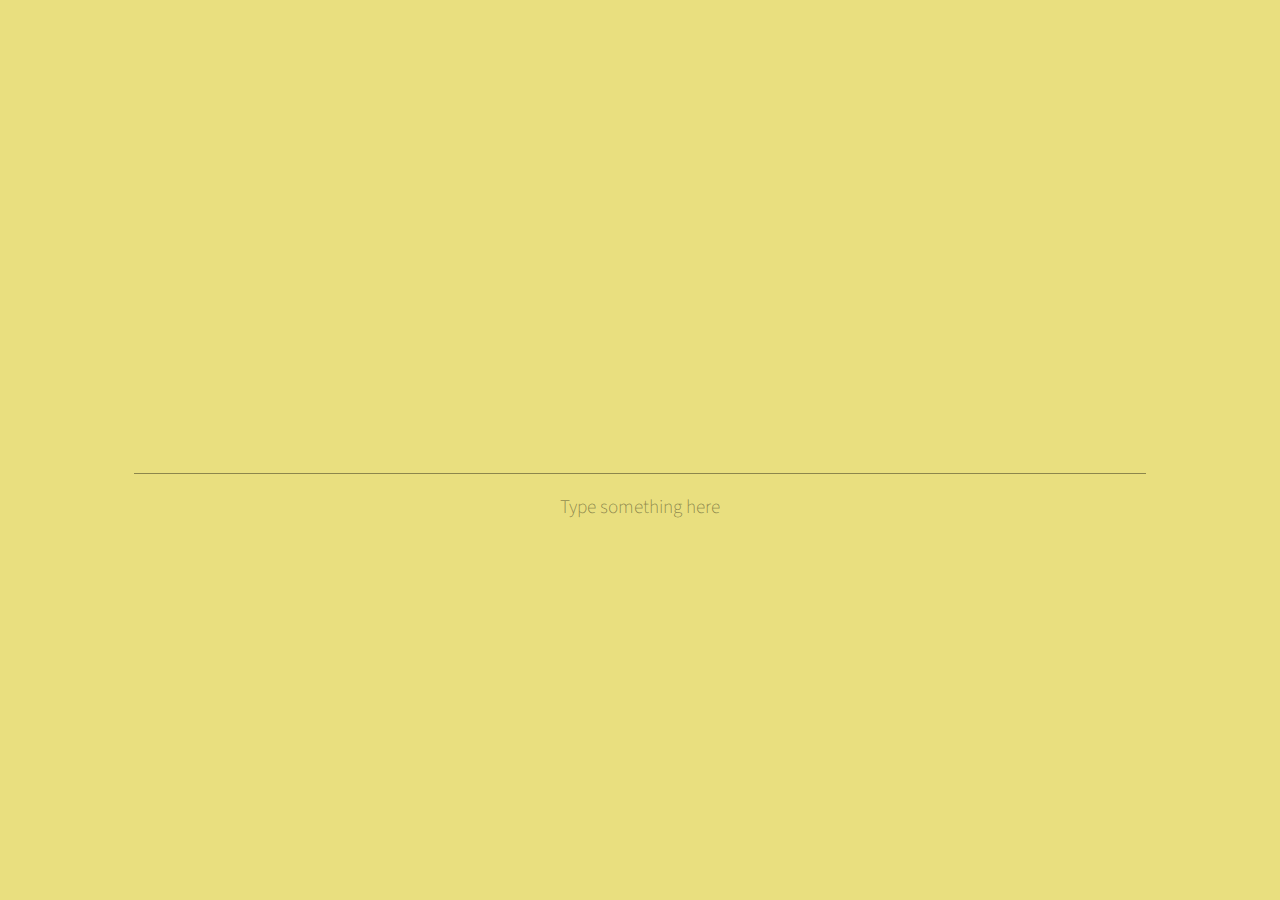
<file: Mock Ups/1/index.html>
<html>

<head>
	<link rel="stylesheet" type="text/css" href="style.css">
	
	<!-- FONTS -->
	<link href='http://fonts.googleapis.com/css?family=Source+Sans+Pro:200,300,400,600' rel='stylesheet' type='text/css'>

</head>


<body>

	<!--<i class="my-icon"><a></a><a></a><a></a><a></a></a> <!--LETTER A--*>
	<i class="my-icon"><b></b><b></b><b></b><b></b><b></b></b> <!-- LETTER B--*>
	<i class="my-letter my-c"><i></i><i></i><i></i></i> <!--LETTER C--*>
	<i class="my-letter my-d"><i></i><i></i><i></i><i></i><i></i><i></i></i> <!-- LETTER D--*>
	<i class="my-letter my-e"><i></i><i></i><i></i><i></i></i> <!-- LETTER E --*>
	<i class="my-letter my-f"><i></i><i></i><i></i></i> <!-- LETTER F --*>
	<i class="my-letter my-g"><i></i><i></i><i></i><i></i></i> <!-- LETTER G --*>
	<i class="my-letter my-h"><i></i><i></i><i></i></i> <!-- LETTER H --*>
	<i class="my-letter my-i"><i></i></i> <!-- LETTER I --*>
	<i class="my-letter my-j"><i></i><i></i><i></i></i> <!-- LETTER J --*>
	<i class="my-letter my-l"><i></i><i></i></i> <!--LETTER L --*>
	<i class="my-letter my-n"><i></i><i></i><i></i></i>
	<i class="my-letter my-o"><i></i><i></i><i></i><i></i></i>
	<i class="my-letter my-p"><i></i><i></i><i></i><i></i></i>
	<i class="my-letter my-q"><i></i><i></i><i></i><i></i></i>
	<i class="my-letter my-s"><i></i><i></i><i></i><i></i><i></i></i>
	<i class="my-letter my-t"><i></i><i></i></i>
	<i class="my-letter my-u"><i></i><i></i><i></i></i>
	<i class="my-letter my-w1"><i></i><i></i><i></i></i>
	<i class="my-letter my-w2"><i></i><i></i><i></i></i>
	<i class="my-letter my-k"><i></i></i>

	<div class="css-shapes-preview"></div>
	<div class="css-shapes"></div>-->





<!-- WHEN YOU TYPE, TEXT WILL APPEAR INSIDE THIS DIV -->

	<div id="type-here" class="editable-div"></div>
	<h3 class="type-title">Type something here</h3>






	<!--JAVASCRIPT IMPORTS-->
	<script type="text/javascript" src="http://ajax.googleapis.com/ajax/libs/jquery/2.1.1/jquery.min.js"></script>
	<script type="text/javascript" src="css-character-type.js"></script>
	<!-- // JAVASCRIPT IMPORTS-->




</body>







</html>
</file>
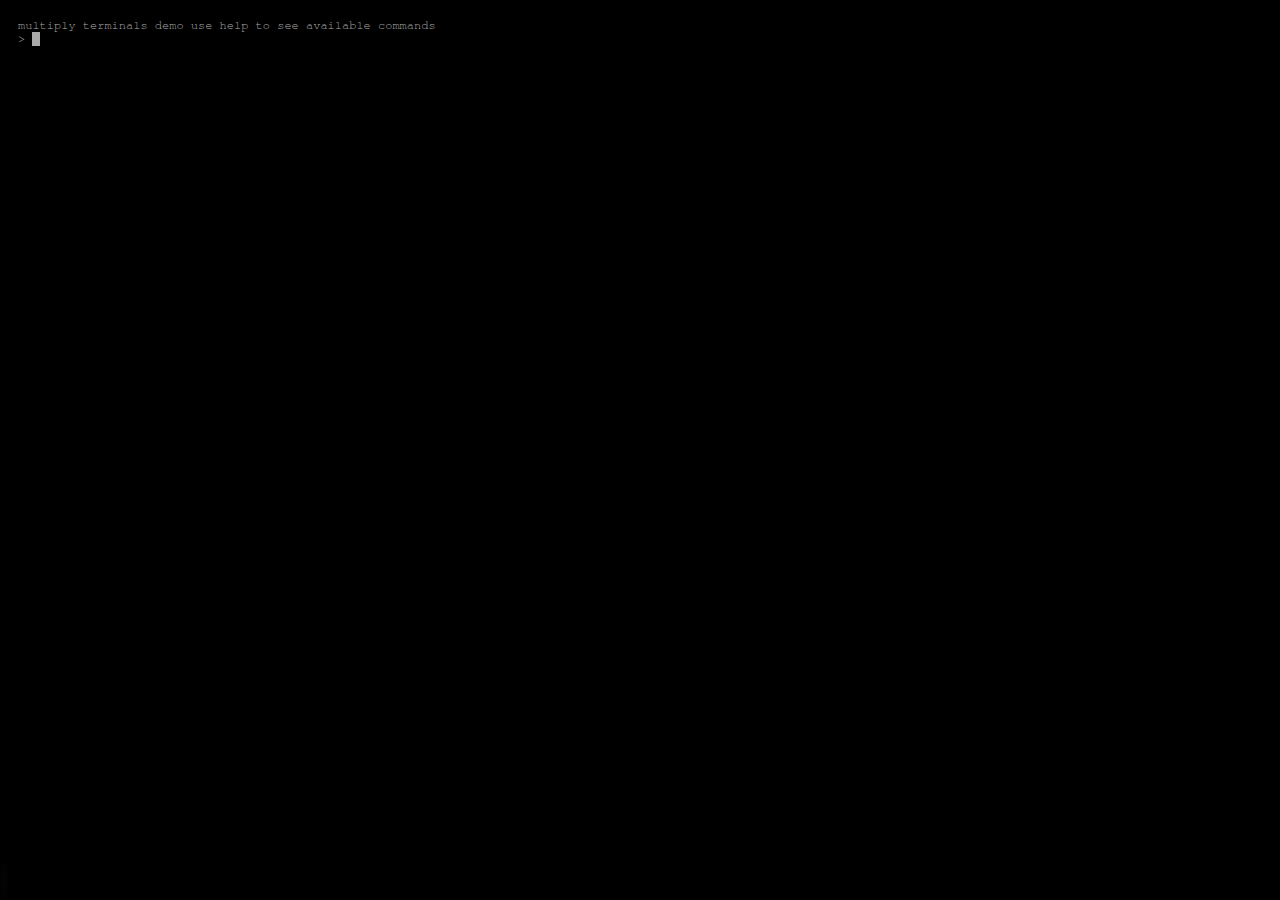
<file: Mock Ups/2/jcubic-jquery.terminal-18f9ae9/examples/multiply-interpreters-demo.html>
<!DOCTYPE HTML>
<html xmlns="http://www.w3.org/1999/xhtml">
  <head>
    <meta charset="utf-8" />
    <title>JSON-RPC Demo for JQuery Terminal Emulator</title>
    <meta name="author" content="Jakub Jankiewicz - jcubic&#64;onet.pl"/>
    <meta name="Description" content="Demonstration for JQuery Terminal Emulator using call automaticly JSON-RPC service (in php) with authentication."/>
    <link rel="sitemap" type="application/xml" title="Sitemap" href=""/>
    <link rel="shortcut icon" href="favicon.ico"/>
    <script src="../js/jquery-1.7.1.min.js"></script>
    <script src="../js/jquery.mousewheel-min.js"></script>
    <script src="../js/jquery.terminal-min.js"></script>
    <link href="../css/jquery.terminal.css" rel="stylesheet"/>
  </head>
<body>

<script>
jQuery(document).ready(function($) {
    var id = 1;
    $('body').terminal(function(command, term) {
        if (command == 'help') {
            term.echo("available commands are mysql, js, test");
        } else if (command == 'test'){
            term.push(function(command, term) {
                if (command == 'help') {
                    term.echo('if you type ping it will display pong');
                } else if (command == 'ping') {
                    term.echo('pong');
                } else {
                    term.echo('unknown command ' + command);
                }
            }, {
                prompt: 'test> ',
                name: 'test'});
        } else if (command == "js") {
            term.push(function(command, term) {
                var result = window.eval(command);
                if (result != undefined) {
                    term.echo(String(result));
                }
            }, {
                name: 'js',
                prompt: 'js> '});
        } else if (command == 'mysql') {
            term.push(function(command, term) {
                term.pause();
                $.jrpc("mysql-rpc-demo.php",
                       "query",
                       [command],
                       function(data) {
                           term.resume();
                           if (data.error && data.error.message) {
                               term.error(data.error.message);
                           } else {
                               if (typeof data.result == 'boolean') {
                                   term.echo(data.result ? 'success' : 'fail');
                               } else {
                                   var len = data.result.length;
                                   for(var i=0;i<len; ++i) {
                                       term.echo(data.result[i].join(' | '));
                                   }
                               }
                           }
                       },
                       function(xhr, status, error) {
                           term.error('[AJAX] ' + status +
                                      ' - Server reponse is: \n' +
                                      xhr.responseText);
                           term.resume();
                       });
            }, {
                greetings: "This is example of using mysql from terminal\n\
you are allowed to execute: select, insert, update and delete from/to table:\n\
    table test(integer_value integer, varchar_value varchar(255))",
                prompt: "mysql> "});
        } else {
            term.echo("unknow command " + command);
        }
    }, {
        greetings: "multiply terminals demo use help to see available commands",
        onBlur: function() {
            // prevent loosing focus
            return false;
        }
    });
});

</script>
</body>
</file>
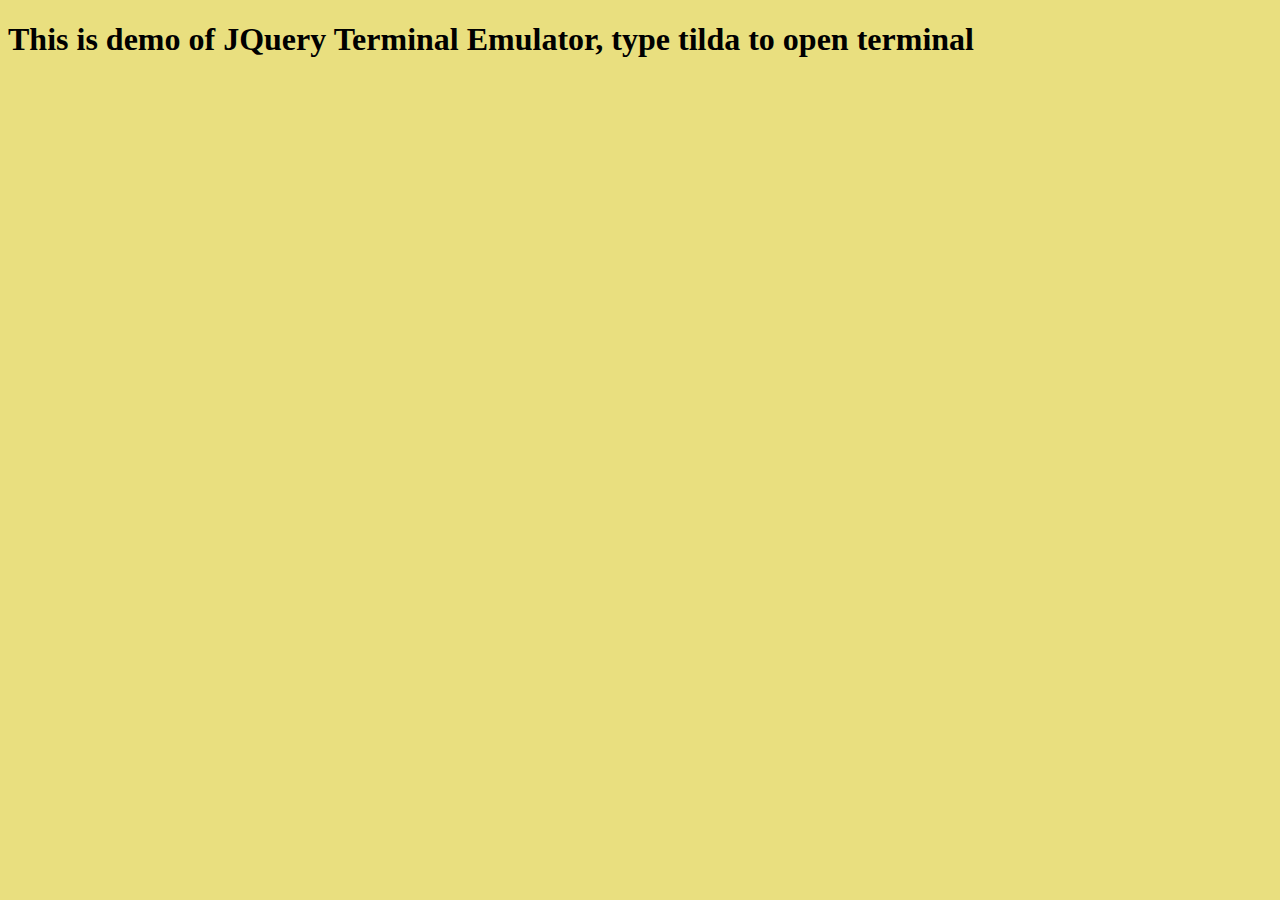
<file: Mock Ups/2/jcubic-jquery.terminal-18f9ae9/examples/tilda-demo.html>
<!-- -*- mode:javascript -*--->
<!DOCTYPE HTML>
<html>
<head>
  <meta charset="utf-8" />
  <title>Quake like teminal - JQuery Terminal Emulator Demo</title>
  <meta name="Description" content="This is demonstration of JQuery Terminal Emulator Plugin. To run terminal type tilda on you keyboard."/>
  <script src="../js/jquery-1.7.1.min.js"></script>
  <script src="../js/jquery.mousewheel-min.js"></script>
  <script src="../js/jquery.terminal-min.js"></script>
  <link href="../css/jquery.terminal.css" rel="stylesheet"/>
<!--[if IE]>
<style>
body {
    margin: 0;
    padding: 0;
}
.tilda {
    position: absolute;
}
</style>
<script>
jQuery(document).ready(function($) {
   $(window).scroll(function() {
      $('.tilda').each(function() {
         $(this).css({top: $('body').prop('scrollTop')});
      });
   });
});
</script>
<![endif]-->
<script>


String.prototype.strip = function(char) {
    return this.replace(new RegExp("^" + char + "*"), '').
        replace(new RegExp(char + "*$"), '');
}


$.extend_if_has = function(desc, source, array) {
    for (var i=array.length;i--;) {
        if (typeof source[array[i]] != 'undefined') {
            desc[array[i]] = source[array[i]];
        }
    }
    return desc;
};


(function($) {
    $.fn.tilda = function(eval, options) {
        if ($('body').data('tilda')) {
            return $('body').data('tilda').terminal;
        }
        this.addClass('tilda');
        options = options || {};
        eval = eval || function(command, term) {
            term.echo("you don't set eval for tilda");
        };
        var settings = {
            prompt: 'tilda> ',
            name: 'tilda',
            height: 100,
            enabled: false,
            greetings: 'Quake like console',
            keypress: function(e) {
                if (e.which == 96) {
                    return false;
                }
            }
        };
        if (options) {
            $.extend(settings, options);
        }
        this.append('<div class="td"></div>');
        var self = this;
        self.terminal = this.find('.td').terminal(eval, settings);
        var focus = false;
        $(document.documentElement).keypress(function(e) {
            if (e.which == 96) {
                self.slideToggle('fast');
                self.terminal.focus(focus = !focus);
                self.terminal.attr({
                    scrollTop: self.terminal.attr("scrollHeight")
                });
            }
        });
        $('body').data('tilda', this);
        this.hide();
        return self;
    };
})(jQuery);

//--------------------------------------------------------------------------
jQuery(document).ready(function($) {

    $('#tilda').tilda(function(command, terminal) {
        terminal.echo('you type command "' + command + '"');
    });
});

</script>
</head>
<body>
    <div id="tilda"></div>
    <h1>This is demo of JQuery Terminal Emulator, type tilda to open terminal</h1>
</body>
</html>
</file>
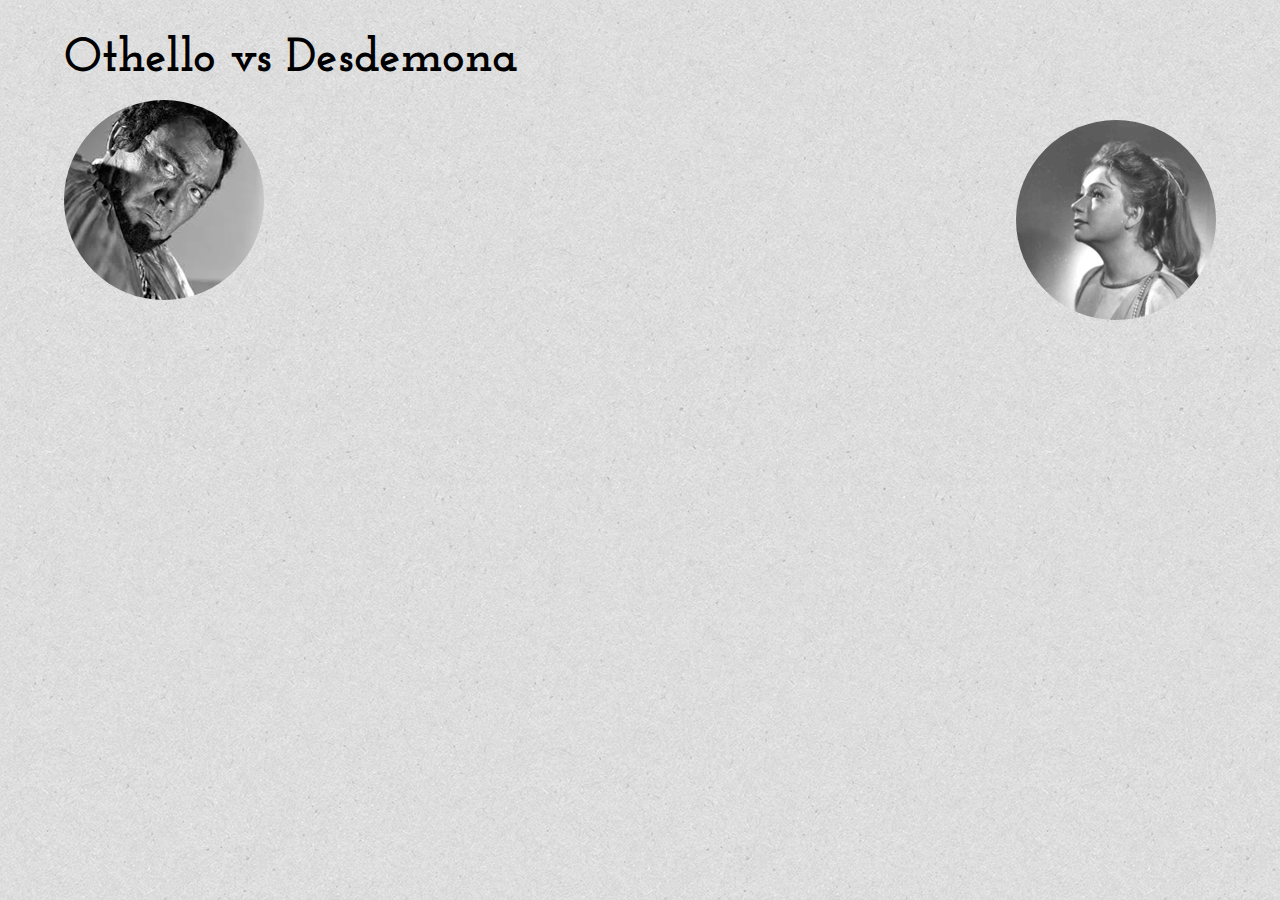
<file: Mock Ups/2/jquery.typist-master/html/dialog.html>
<!DOCTYPE html>
<html lang="ru-RU">
<head>
	<meta charset="utf-8">
	<title>Othello vs Desdemona</title>
	<link rel="stylesheet" href="static/styles.css">
	<link rel="stylesheet" href="http://yandex.st/highlightjs/8.0/styles/github.min.css">
	<script src="http://yandex.st/jquery/2.0.3/jquery.min.js"></script>
	<script src="http://yandex.st/highlightjs/8.0/highlight.min.js"></script>
	<script src="../dist/jquery.typist.js"></script>
	<script>
	jQuery(function($) {
		var dialog = [
			{
				speaker: 'othello',
				text: 'basta prostituta! osi piangerlo davanti a me?'
			},
			{
				speaker: 'desdemona',
				text: 'scacciatemi, signore mio, ma non mi auccidete.'
			}, {
				speaker: 'othello',
				text: 'gia\', prostituta!'
			}, {
				speaker: 'desdemona',
				text: 'uccidetemi domani. lsciatemi ancora vivere questa notte.'
			}, {
				speaker: 'othello',
				text: 'se ti ribelli...'
			}, {
				speaker: 'desdemona',
				text: 'mezz\'ora soltanto!'
			}, {
				speaker: 'othello',
				text: 'l\'azione non conosce indugi.'
			}, {
				speaker: 'desdemona',
				text: 'il tempo per una preghiera.'
			}, {
				speaker: 'othello',
				text: 'troppo tardi (la soffoca)'
			}
		];

		function printPhrase() {
			var phrase = dialog.shift();

			if ( !phrase ) {
				return;
			}

			$('<p>')
				.addClass('typist_dialog__item typist_dialog__item_speaker_' + phrase.speaker)
				.appendTo('.typist_dialog')
				.typist({
					text: phrase.text
				})
				.typistPause(2000)
				.typistStop()
				.on('end_pause.typist', function() {
					printPhrase();
				});

			$('body').animate({
				scrollTop: $(document).height()
			}, 'slow');
		}

		printPhrase();
	});
	</script>
</head>
<body>
	<h1>Othello vs Desdemona</h1>

	<div class="ava ava_othello"></div>
	<div class="ava ava_desdemona"></div>

	<div class="typist_dialog">
		<!--div class="typist_dialog__item typist_dialog__item_speaker_othello"></div>
		<div class="typist_dialog__item typist_dialog__item_speaker_desdemona">Scacciatemi, signore mio, ma non mi auccidete.</div-->
	</div>

	<a href="https://github.com/albburtsev/jquery.typist" class="forkme">Fork me on GitHub</a>

<!-- Yandex.Metrika counter -->
<script type="text/javascript">
(function (d, w, c) {
    (w[c] = w[c] || []).push(function() {
        try {
            w.yaCounter25863191 = new Ya.Metrika({id:25863191,
                    clickmap:true,
                    trackLinks:true,
                    accurateTrackBounce:true});
        } catch(e) { }
    });

    var n = d.getElementsByTagName("script")[0],
        s = d.createElement("script"),
        f = function () { n.parentNode.insertBefore(s, n); };
    s.type = "text/javascript";
    s.async = true;
    s.src = (d.location.protocol == "https:" ? "https:" : "http:") + "//mc.yandex.ru/metrika/watch.js";

    if (w.opera == "[object Opera]") {
        d.addEventListener("DOMContentLoaded", f, false);
    } else { f(); }
})(document, window, "yandex_metrika_callbacks");
</script>
<noscript><div><img src="//mc.yandex.ru/watch/25863191" style="position:absolute; left:-9999px;" alt="" /></div></noscript>
<!-- /Yandex.Metrika counter -->

</body>
</html>
</file>
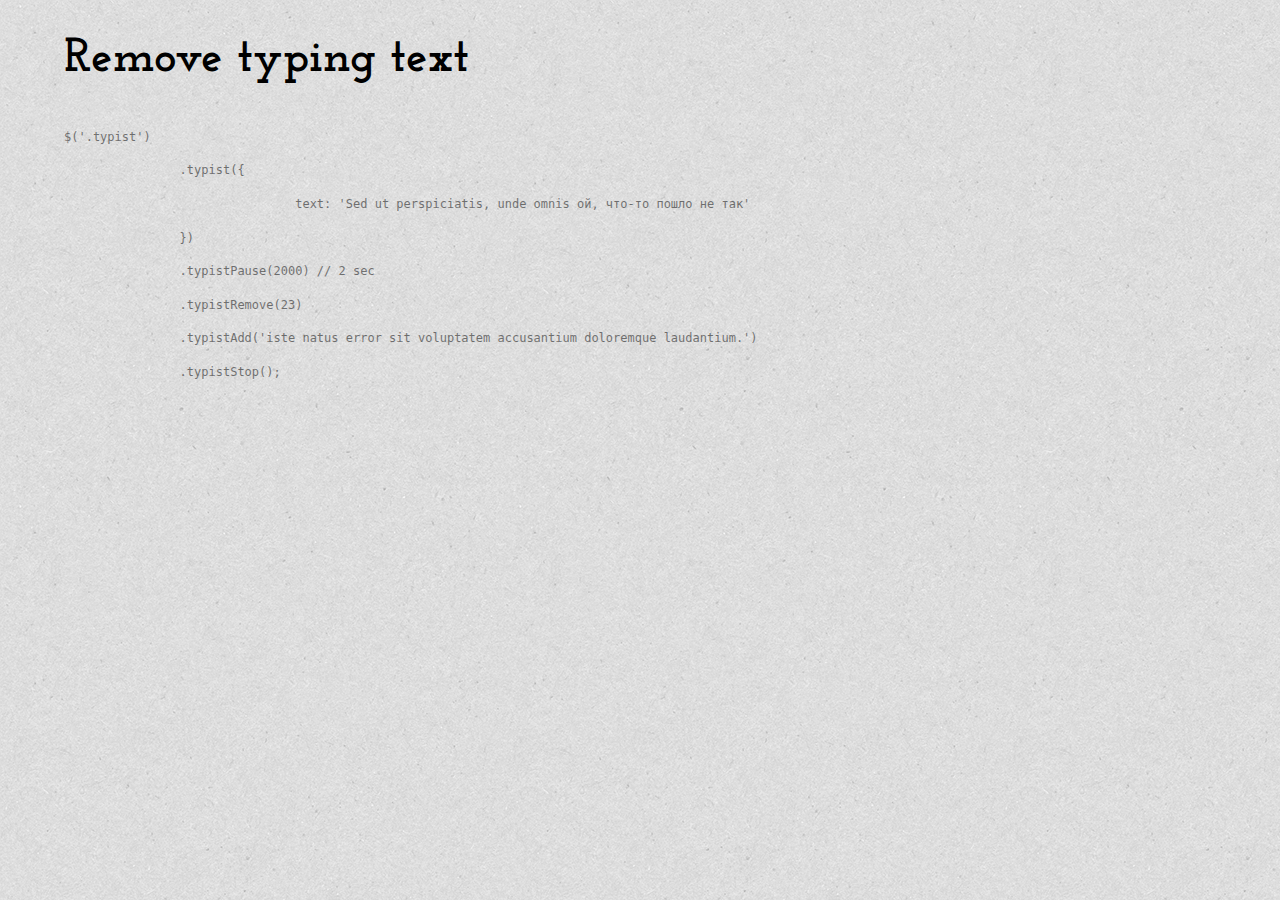
<file: Mock Ups/2/jquery.typist-master/html/removal.html>
<!DOCTYPE html>
<html lang="ru-RU">
<head>
	<meta charset="utf-8">
	<meta name="viewport" content="width=device-width, initial-scale=1.0">
	<title>Remove typing text</title>
	<link rel="stylesheet" href="static/styles.css">
	<link rel="stylesheet" href="http://yandex.st/highlightjs/8.0/styles/github.min.css">
	<script src="http://yandex.st/jquery/2.0.3/jquery.min.js"></script>
	<script src="http://yandex.st/highlightjs/8.0/highlight.min.js"></script>
	<script src="../dist/jquery.typist.js"></script>
	<script>
	jQuery(function($) {
		$('.typist')
			.typist({
				text: 'Sed ut perspiciatis, unde omnis ой, что-то пошло не так'
			})
			.typistPause(2000) // 2 sec
			.typistRemove(23)
			.typistAdd('iste natus error sit voluptatem accusantium doloremque laudantium.')
			.typistStop();
	});
	hljs.initHighlightingOnLoad();
	</script>
</head>
<body>
	<h1>Remove typing text</h1>

	<pre><code class="javascript">$('.typist')
	.typist({
		text: 'Sed ut perspiciatis, unde omnis ой, что-то пошло не так'
	})
	.typistPause(2000) // 2 sec
	.typistRemove(23)
	.typistAdd('iste natus error sit voluptatem accusantium doloremque laudantium.')
	.typistStop();</code></pre>

	<p class="typist"></p>

	<a href="https://github.com/albburtsev/jquery.typist" class="forkme">Fork me on GitHub</a>

<!-- Yandex.Metrika counter -->
<script type="text/javascript">
(function (d, w, c) {
    (w[c] = w[c] || []).push(function() {
        try {
            w.yaCounter25863191 = new Ya.Metrika({id:25863191,
                    clickmap:true,
                    trackLinks:true,
                    accurateTrackBounce:true});
        } catch(e) { }
    });

    var n = d.getElementsByTagName("script")[0],
        s = d.createElement("script"),
        f = function () { n.parentNode.insertBefore(s, n); };
    s.type = "text/javascript";
    s.async = true;
    s.src = (d.location.protocol == "https:" ? "https:" : "http:") + "//mc.yandex.ru/metrika/watch.js";

    if (w.opera == "[object Opera]") {
        d.addEventListener("DOMContentLoaded", f, false);
    } else { f(); }
})(document, window, "yandex_metrika_callbacks");
</script>
<noscript><div><img src="//mc.yandex.ru/watch/25863191" style="position:absolute; left:-9999px;" alt="" /></div></noscript>
<!-- /Yandex.Metrika counter -->

</body>
</html>
</file>
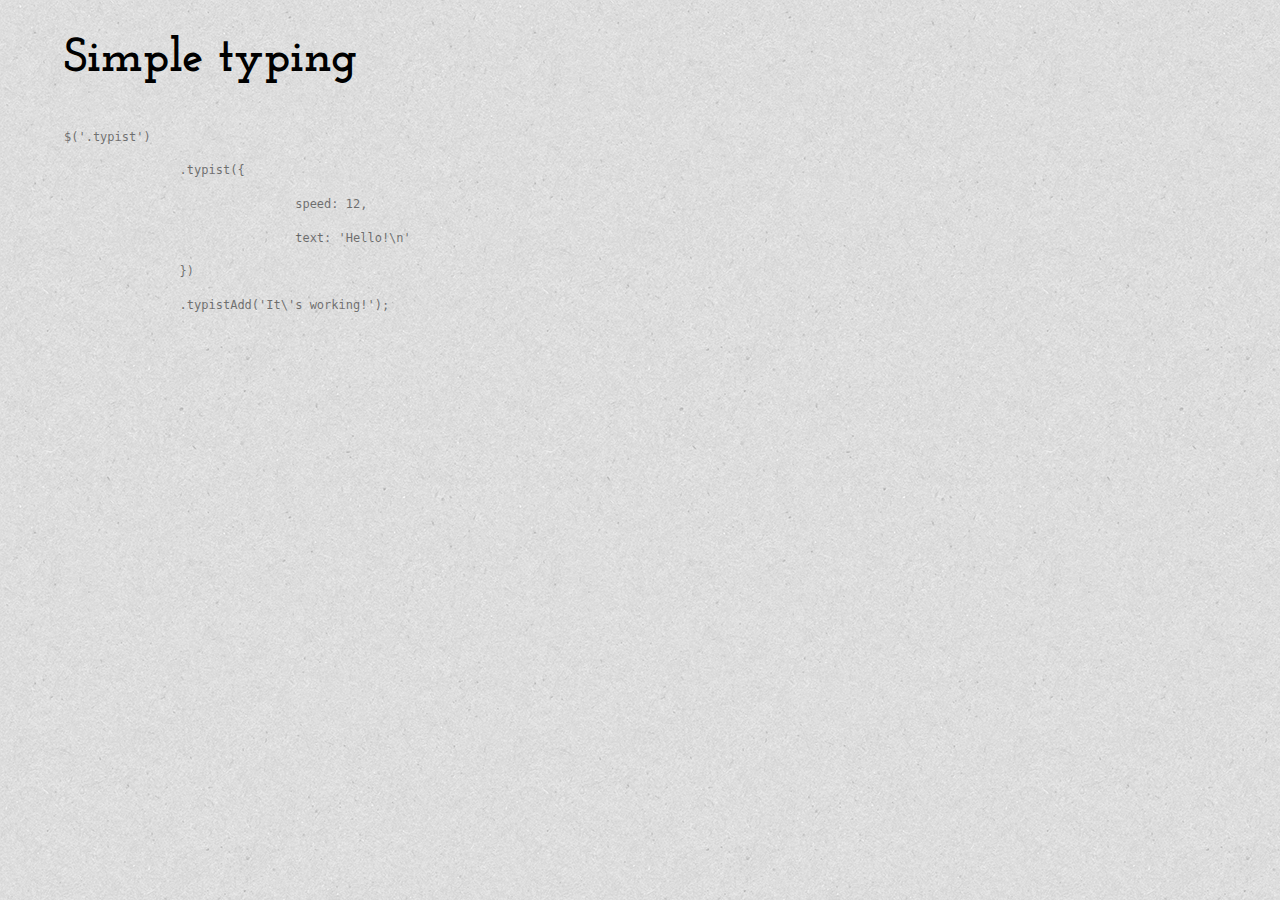
<file: Mock Ups/2/jquery.typist-master/html/simple.html>
<!DOCTYPE html>
<html lang="ru-RU">
<head>
	<meta charset="utf-8">
	<meta name="viewport" content="width=device-width, initial-scale=1.0">
	<title>Simple typing</title>
	<link rel="stylesheet" href="static/styles.css">
	<link rel="stylesheet" href="http://yandex.st/highlightjs/8.0/styles/github.min.css">
	<script src="http://yandex.st/jquery/2.0.3/jquery.min.js"></script>
	<script src="http://yandex.st/highlightjs/8.0/highlight.min.js"></script>
	<script src="../dist/jquery.typist.js"></script>
	<script>
	jQuery(function($) {
		$('.typist')
			.typist({
				speed: 12,
				text: 'Hello!\n'
			})
			.typistAdd('It\'s working!');
	});
	hljs.initHighlightingOnLoad();
	</script>
</head>
<body>
	<h1>Simple typing</h1>

	<pre><code class="javascript">$('.typist')
	.typist({
		speed: 12,
		text: 'Hello!\n'
	})
	.typistAdd('It\'s working!');</code></pre>

	<p class="typist"></p>

	<a href="https://github.com/albburtsev/jquery.typist" class="forkme">Fork me on GitHub</a>

<!-- Yandex.Metrika counter -->
<script type="text/javascript">
(function (d, w, c) {
    (w[c] = w[c] || []).push(function() {
        try {
            w.yaCounter25863191 = new Ya.Metrika({id:25863191,
                    clickmap:true,
                    trackLinks:true,
                    accurateTrackBounce:true});
        } catch(e) { }
    });

    var n = d.getElementsByTagName("script")[0],
        s = d.createElement("script"),
        f = function () { n.parentNode.insertBefore(s, n); };
    s.type = "text/javascript";
    s.async = true;
    s.src = (d.location.protocol == "https:" ? "https:" : "http:") + "//mc.yandex.ru/metrika/watch.js";

    if (w.opera == "[object Opera]") {
        d.addEventListener("DOMContentLoaded", f, false);
    } else { f(); }
})(document, window, "yandex_metrika_callbacks");
</script>
<noscript><div><img src="//mc.yandex.ru/watch/25863191" style="position:absolute; left:-9999px;" alt="" /></div></noscript>
<!-- /Yandex.Metrika counter -->

</body>
</html>
</file>
<file: Mock Ups/1/style.css>
.my-icon {
    position: relative;
}

.my-icon > a {  /* Letter A left leg */
    position: absolute;
    display: inline-block;
    width: 0.75em;
    height: 6em;
    background-color: black;
    left: 0em;
    top: 0em;
}
.my-icon > a+a { /* Letter A top bar */
    position: absolute;
    display: inline-block;
    width: 1.5em;
    height: 0.75em;
    background-color: black;
    left: 0.75em;
    top: 0em;
}
.my-icon > a+a+a { /* Letter A right leg */
    position: absolute;
    display: inline-block;
    width: 0.75em;
    height: 6em;
    background-color: black;
    left: 2.25em;
    top: 0em;
}
.my-icon > a+a+a+a { /* Letter A middle bar */
    position: absolute;
    display: inline-block;
    width: 1.5em;
    height: 0.75em;
    background-color: black;
    left: 0.75em;
    top: 2.625em;
}

.my-icon {
    position: relative;
    left: 50px;

}
.my-icon > b { /* Letter B left leg*/
    position: absolute;
    display: inline-block;
    width: 0.75em;
    height: 6em;
    background-color: black;
    left: 0em;
    top: 0em;
}
.my-icon > b+b { /* Letter B top bar */
    position: absolute;
    display: inline-block;
    width: 1.5em;
    height: 0.75em;
    background-color: black;
    left: 0.75em;
    top: 0em;
}
.my-icon > b+b+b { /* Letter B right leg */
    position: absolute;
    display: inline-block;
    width: 0.75em;
    height: 6em;
    background-color: black;
    left: 2.25em;
    top: 0em;
}
.my-icon > b+b+b+b { /* Letter B middle bar */
    position: absolute;
    display: inline-block;
    width: 1.5em;
    height: 0.75em;
    background-color: black;
    left: 0.75em;
    top: 2.625em;
}
.my-icon > b+b+b+b+b { /* Letter B buttom bar */
    position: absolute;
    display: inline-block;
    width: 1.5em;
    height: 0.75em;
    background-color: black;
    left: 0.75em;
    top: 5.25em;
}

.my-c {
    position: relative;
/*    left: 50px;*/
	float: left;
}
.my-c > i { /* Letter C left leg */
    position: absolute;
    display: inline-block;
    width: 0.75em;
    height: 6em;
    background-color: black;
    left: 0em;
    top: 0em;
}
.my-c > i+i {  /* Letter C top bar */
    position: absolute;
    display: inline-block;
    width: 2.25em;
    height: 0.75em;
    background-color: black;
    left: 0.75em;
    top: 0em;
}
.my-c > i+i+i { /* Letter C bottum bar */ 
    position: absolute;
    display: inline-block;
    width: 2.25em;
    height: 0.75em;
    background-color: black;
    left: 0.75em;
    top: 5.25em;
} 

.my-d {
    position: relative;
    /*left: 100px;*/
    float: left;
}
.my-d > i { /* Letter D left leg */
    position: absolute;
    display: inline-block;
    width: 0.75em;
    height: 6em;
    background-color: black;
    left: 0.375em;
    top: 0em;
}
.my-d > i+i { /* letter D top bar */ 
    position: absolute;
    display: inline-block;
    width: 1.5em;
    height: 0.75em;
    background-color: black;
    left: 1.125em;
    top: 0em;
}
.my-d > i+i+i { /* letter D bottum bar */
    position: absolute;
    display: inline-block;
    width: 1.5em;
    height: 0.75em;
    background-color: black;
    left: 1.125em;
    top: 5.25em;
}
.my-d > i+i+i+i { /* letter D right leg */
    position: absolute;
    display: inline-block;
    width: 0.75em;
    height: 6em;
    background-color: black;
    left: 2.625em;
    top: 0em;
}
.my-d > i+i+i+i+i { /* letter D top small bar */
    position: absolute;
    display: inline-block;
    width: 0.375em;
    height: 0.75em;
    background-color: black;
    left: 0em;
    top: 0em;
}
.my-d > i+i+i+i+i+i { /* letter D bottum small bar */
    position: absolute;
    display: inline-block;
    width: 0.375em;
    height: 0.75em;
    background-color: black;
    left: 0em;
    top: 5.25em;
}

.my-e {
    position: relative;
    /*left: 157px;*/
    float: left;
}
.my-e > i { /* letter E left leg */
    position: absolute;
    display: inline-block;
    width: 0.75em;
    height: 6em;
    background-color: black;
    left: 0em;
    top: 0em;
} 
.my-e > i+i { /* letter E top bar */
    position: absolute;
    display: inline-block;
    width: 2.25em;
    height: 0.75em;
    background-color: black;
    left: 0.75em;
    top: 0em;
}
.my-e > i+i+i { /* letter E bottum bar */
    position: absolute;
    display: inline-block;
    width: 2.25em;
    height: 0.75em;
    background-color: black;
    left: 0.75em;
    top: 5.25em;
}
.my-e > i+i+i+i { /* letter E middle bar */
    position: absolute;
    display: inline-block;
    width: 1.5em;
    height: 0.75em;
    background-color: black;
    left: 0.75em;
    top: 2.625em;
}

.my-f {
    position: relative;
    /*left: 208px;*/
    float: left;
}
.my-f > i { /* letter F left leg*/
    position: absolute;
    display: inline-block;
    width: 0.75em;
    height: 6em;
    background-color: black;
    left: 0em;
    top: 0em;
}
.my-f > i+i { /* letter F top bar */
    position: absolute;
    display: inline-block;
    width: 2.25em;
    height: 0.75em;
    background-color: black;
    left: 0.75em;
    top: 0em;
}
.my-f > i+i+i { /* letter F middle bar*/
    position: absolute;
    display: inline-block;
    width: 1.5em;
    height: 0.75em;
    background-color: black;
    left: 0.75em;
    top: 2.625em;
}

.my-g {
    position: relative;
    /*left:260px;*/
    float: left;
}
.my-g > i { /* letter G left leg*/
    position: absolute;
    display: inline-block;
    width: 0.75em;
    height: 6em;
    background-color: black;
    left: 0em;
    top: 0em;
}
.my-g > i+i { /* letter F bottum bar */
    position: absolute;
    display: inline-block;
    width: 2.25em;
    height: 0.75em;
    background-color: black;
    left: 0.75em;
    top: 5.25em;
}
.my-g > i+i+i { /* letter F top bar */
    position: absolute;
    display: inline-block;
    width: 2.25em;
    height: 0.75em;
    background-color: black;
    left: 0.75em;
    top: 0em;
}
.my-g > i+i+i+i { /* letter F right leg */
    position: absolute;
    display: inline-block;
    width: 0.75em;
    height: 2.625em;
    background-color: black;
    left: 2.25em;
    top: 2.625em;
}

.my-h {
    position: relative;
    /*left:313px;*/
    float: left;
}
.my-h > i { /* letter H left leg */
    position: absolute;
    display: inline-block;
    width: 0.75em;
    height: 6em;
    background-color: black;
    left: 0em;
    top: 0em;
}
.my-h > i+i { /* letter H middle bar */
    position: absolute;
    display: inline-block;
    width: 1.5em;
    height: 0.75em;
    background-color: black;
    left: 0.75em;
    top: 2.625em;
}
.my-h > i+i+i { /* letter H right leg */
    position: absolute;
    display: inline-block;
    width: 0.75em;
    height: 6em;
    background-color: black;
    left: 2.25em;
    top: 0em;
}

.my-i {
    position: relative;
    /*left:370px;*/
    float: left;
}

.my-i > i { /* letter H left leg */
    position: absolute;
    display: inline-block;
    width: 0.75em;
    height: 6em;
    background-color: black;
    left: 0em;
    top: 0em;
}

.my-j {
    position: relative;
    /*left:390px;*/
    float: left;
}
.my-j > i { /* letter J left leg */
    position: absolute;
    display: inline-block;
    width: 0.75em;
    height: 3.375em;
    background-color: black;
    left: 0em;
    top: 2.625em;
}
.my-j > i+i { /* letter J bottum bar */
    position: absolute;
    display: inline-block;
    width: 1.5em;
    height: 0.75em;
    background-color: black;
    left: 0.75em;
    top: 5.25em;
}
.my-j > i+i+i { /* letter J right leg */
    position: absolute;
    display: inline-block;
    width: 0.75em;
    height: 6em;
    background-color:black;
    left: 2.25em;
    top: 0em;
}

.my-l {
    position: relative;
    /*left:445px;*/
    float: left;
}
.my-l > i { /* letter L left leg */
    position: absolute;
    display: inline-block;
    width: 0.75em;
    height: 6em;
    background-color: black;
    left: 0em;
    top: 0em;
}
.my-l > i+i { /* letter L bottum bar */
    position: absolute;
    display: inline-block;
    width: 2.25em;
    height: 0.75em;
    background-color: black;
    left: 0.75em;
    top: 5.25em;
}



.my-n {
    position: relative;
    /*left:500px;*/
    float: left;
}
.my-n > i { /* letter N left leg */
    position: absolute;
    display: inline-block;
    width: 0.75em;
    height: 6em;
    background-color: black;
    left: 0em;
    top: 0em;
}
.my-n > i+i { /* letter N top bar */
    position: absolute;
    display: inline-block;
    width: 1.5em;
    height: 0.75em;
    background-color: black;
    left: 0.75em;
    top: 0em;
}
.my-n > i+i+i {  /* letter N right leg */ 
    position: absolute;
    display: inline-block;
    width: 0.75em;
    height: 6em;
    background-color: black;
    left: 2.25em;
    top: 0em;
}

.my-o {
    position: relative;
    /*left:555px;*/
    float: left;
}
.my-o > i { /* letter O left leg */ 
    position: absolute;
    display: inline-block;
    width: 0.75em;
    height: 6em;
    background-color: black;
    left: 0em;
    top: 0em;
}
.my-o > i+i { /* letter O top bar */ 
    position: absolute;
    display: inline-block;
    width: 1.5em;
    height: 0.75em;
    background-color: black;
    left: 0.75em;
    top: 0em;
}
.my-o > i+i+i { /* letter O right leg */ 
    position: absolute;
    display: inline-block;
    width: 0.75em;
    height: 6em;
    background-color: black;
    left: 2.25em;
    top: 0em;
}
.my-o > i+i+i+i { /* letter O bottum bar */ 
    position: absolute;
    display: inline-block;
    width: 1.5em;
    height: 0.75em;
    background-color: black;
    left: 0.75em;
    top: 5.25em;
}

.my-p {
    position: relative;
    /*left:610px;*/
    float: left;
}
.my-p > i { /* letter P left leg */ 
    position: absolute;
    display: inline-block;
    width: 0.75em;
    height: 6em;
    background-color: black;
    left: 0em;
    top: 0em;
}
.my-p > i+i { /* letter P top bar */ 
    position: absolute;
    display: inline-block;
    width: 1.5em;
    height: 0.75em;
    background-color: black;
    left: 0.75em;
    top: 0em;
}
.my-p > i+i+i { /* letter P right leg */ 
    position: absolute;
    display: inline-block;
    width: 0.75em;
    height: 3.375em;
    background-color: black;
    left: 2.25em;
    top: 0em;
}
.my-p > i+i+i+i { /* letter P middle bar */ 
    position: absolute;
    display: inline-block;
    width: 1.5em;
    height: 0.75em;
    background-color: black;
    left: 0.75em;
    top: 2.625em;
}

.my-q {
    position: relative;
    /*left:665px;*/
    float: left;
}
.my-q > i { /* letter O left leg */ 
    position: absolute;
    display: inline-block;
    width: 0.75em;
    height: 6em;
    background-color: black;
    left: 0em;
    top: 0em;
}
.my-q > i+i { /* letter O top bar */ 
    position: absolute;
    display: inline-block;
    width: 1.5em;
    height: 0.75em;
    background-color: black;
    left: 0.75em;
    top: 0em;
}
.my-q > i+i+i { /* letter O right leg */ 
    position: absolute;
    display: inline-block;
    width: 0.75em;
    height: 6em;
    background-color: black;
    left: 2.25em;
    top: 0em;
}
.my-q > i+i+i+i { /* letter O bottum bar */ 
    position: absolute;
    display: inline-block;
    width: 2.65em;
    height: 0.75em;
    background-color: black;
    left: 0.75em;
    top: 5.25em;
}

.my-s {
    position: relative;
    /*left:725px;*/
    float: left;
}
.my-s > i {
    position: absolute;
    display: inline-block;
    width: 0.75em;
    height: 3em;
    background-color: black;
    left: 2.25em;
    top: 3em;
}
.my-s > i+i {
    position: absolute;
    display: inline-block;
    width: 3em;
    height: 0.75em;
    background-color: black;
    left: 0em;
    top: 0em;
}
.my-s > i+i+i {
    position: absolute;
    display: inline-block;
    width: 0.75em;
    height: 3em;
    background-color: black;
    left: 0em;
    top: 0em;
}
.my-s > i+i+i+i {
    position: absolute;
    display: inline-block;
    width: 3em;
    height: 0.75em;
    background-color: black;
    left: 0em;
    top: 5.25em;
}
.my-s > i+i+i+i+i {
    position: absolute;
    display: inline-block;
    width: 3em;
    height: 0.75em;
    background-color: black;
    left: 0em;
    top: 2.625em;
}

.my-t {
    position: relative;
    /*left:780px;*/
    float: left;
}
.my-t > i {
    position: absolute;
    display: inline-block;
    width: 0.75em;
    height: 5.25em;
    background-color: black;
    left: 1.125em;
    top: 0.75em;
}
.my-t > i+i {
    position: absolute;
    display: inline-block;
    width: 3em;
    height: 0.75em;
    background-color: black;
    left: 0em;
    top: 0em;
}

.my-u {
    position: relative;
    /*left:923px;*/
    float: left;
}
.my-u > i {
    position: absolute;
    display: inline-block;
    width: 0.75em;
    height: 6em;
    background-color: black;
    left: 0em;
    top: 0em;
}
.my-u > i+i {
    position: absolute;
    display: inline-block;
    width: 0.75em;
    height: 6em;
    background-color: black;
    left: 2.25em;
    top: 0em;
}
.my-u > i+i+i {
    position: absolute;
    display: inline-block;
    width: 1.5em;
    height: 0.75em;
    background-color: black;
    left: 0.75em;
    top: 5.25em;
}


/*.my-u {
    position: relative;
    left:835px;
}
.my-u > i {
    position: absolute;
    display: inline-block;
    width: 0.75em;
    height: 6em;
    background-color: black;
    left: 0em;
    top: 0em;
}
.my-u > i+i {
    position: absolute;
    display: inline-block;
    width: 0.75em;
    height: 6em;
    background-color: black;
    left: 2.25em;
    top: 0em;
}
.my-u > i+i+i {
    position: absolute;
    display: inline-block;
    width: 1.5em;
    height: 0.75em;
    background-color: black;
    left: 0.75em;
    top: 5.25em;
}
*/
.my-w1 {
    position: relative;
    left:835px;
}
.my-w1 > i {
    position: absolute;
    display: inline-block;
    width: 0.75em;
    height: 6em;
    background-color: black;
    left: 0em;
    top: 0em;
}
.my-w1 > i+i {
    position: absolute;
    display: inline-block;
    width: 0.75em;
    height: 2.625em;
    background-color: black;
    left: 2.25em;
    top: 2.625em;
}
.my-w1 > i+i+i {
    position: absolute;
    display: inline-block;
    width: 2.25em;
    height: 0.75em;
    background-color: black;
    left: 0.75em;
    top: 5.25em;
}

.my-w2 {
    position: relative;
    left:870px;
}

.my-w2 > i+i {
    position: absolute;
    display: inline-block;
    width: 0.75em;
    height: 6em;
    background-color: black;
    left: 2.142857142857143em;
    top: 0em;
}
.my-w2 > i+i+i {
    position: absolute;
    display: inline-block;
    width: 2.25em;
    height: 0.75em;
    background-color: black;
    left: 0.65em;
    top: 5.25em;
}

.my-k {
    position: relative;
    /*left:980px;*/
    float: left;
}

.my-k > i { /* letter H left leg */
    position: absolute;
    display: inline-block;
    width: 0.75em;
    height: 6em;
    background-color: black;
    left: 0em;
    top: 0em;
}



*, *:before, *:after{ 
    box-sizing: border-box; 
    -moz-box-sizing: border-box; 
    -webkit-box-sizing: border-box; 
} 
.css-shapes-preview{ 
    position: relative; 
    left:999px;
    height: 55px; 
    width: 12px; 
    background-color: black; 
    top: -2px; 
    -webkit-transform: rotate(45deg) skew(0deg); 
    transform: rotate(35deg) skew(0deg); 
}

*, *:before, *:after{ 
    box-sizing: border-box; 
    -moz-box-sizing: border-box; 
    -webkit-box-sizing: border-box; 
} 
.css-shapes{ 
    position: relative; 
    left:999px;
    height: 58px; 
    width: 12px; 
    background-color: black; 
    top: -15px; 
    -webkit-transform: rotate(132deg) skew(0deg); 
    transform: rotate(145deg) skew(0deg); 
}


















/* IMPORTANT */
/*
	- I changed the upper case on the name of every class for a lower case.
	- I also commented the 'left' attribute on every class because the letters needed
		to be floated to the left (I also added this attribute).
	- Both 'a' and 'b' letters (classes) should be renamed so they match the same naming
		convention used for the other letters. i.e. '.my-u > i+i'. This will keep the program
		cleaner and easier to manage/understand.
	- I noticed the letter 'w' is divided into two different parts, I'd recomend
		combining them into a single object for the same reason above.
	
	
	- To add the missing letters to the javascript file you just need to paste the html code
		for the letter inside the corresponding '<div class="typed-letter"></div>'.
		i.e. '<div class="typed-letter"><i class="my-letter my-t"><i></i><i></i></i></div>'
		
		
	- Have fun :D


*/


/* This is the container in which letters will appear. */

.editable-div {
	position: relative;
	width: 80%;
	margin: 0 auto;
	height: 7em;
	top: 40%;
	border-bottom: 1px solid rgba(0, 0, 0, .4);
	overflow: hidden;
	white-space: nowrap;
}



/* Here are the main dimensions for the letters (so they can float
	next to eachother). There are also some special cases like the letter
	"i" which need less space */
	
.my-letter {
	width: 3.5em;
	height: 7.2em;
}

.my-letter.my-d {
	width: 4em;
}
.my-letter.my-i {
	width: 1.3em;
}


/* Some very basic styling */
.type-title {
	position: relative;
	top: 40%;
	width: 100%;
	text-align: center;
	font-size: 1.2em;
	font-weight: 300;
	color: rgba(0, 0, 0, .4);
}

body {
	background-color: #e9df7f;
}

body, h1, h2, h3, a {
	font-family: 'Source Sans Pro', sans-serif;
}
</file>
<file: Mock Ups/2/jquery.typist-master/html/static/styles.css>
@import url(http://fonts.googleapis.com/css?family=Josefin+Slab);

html, body {
	margin: 0;
	padding: 0;
	font: 24px/1.4 'Josefin Slab', Georgia, serif;
	}

html {
	background: url(textured_paper.png);
	}

body {
	margin: 2% 5%;
	}

h1 {
	margin: 0;
	padding: 0;
	font-size: 2em;
	}

code {
	font: 0.5em "Lucida Console", Monaco, monospace;
	border-radius: 0.5em;
	opacity: 0.5;
	}

	code:hover {
		opacity: 1;
		}

.forkme {
	position: absolute;
	top: 0;
	right: 0;
	width: 15vw;
	height: 15vw;
	max-width: 149px;
	max-height: 149px;
	z-index: 999;
	overflow: hidden;
	text-indent: 100%;
	font: 0/0 a;
	background: url("http://s3.amazonaws.com/github/ribbons/forkme_right_darkblue_121621.png");
	background-size: cover;
	}

.ava {
	position: fixed;
	overflow: hidden;
	width: 200px;
	height: 200px;
	border-radius: 100px;
	}

	.ava_othello {
		top: 100px;
		left: 5%;
		background: no-repeat url(othello.png) 0 0;
		}

	.ava_desdemona {
		top: 120px;
		right: 5%;
		background: no-repeat url(desdemona.png) 0 0;
		}

.typist_dialog {
	margin: 30px 230px;
	}

	.typist_dialog__item {
		clear: both;
		margin: 0 0 20px;
		padding: 10px 20px;
		border: 1px solid #999;
		border-radius: 7px;
		}

		.typist_dialog__item_speaker_othello {
			float: left;
			background: #B3DFFF;
			}

		.typist_dialog__item_speaker_desdemona {
			float: right;
			background: #FFDBF4;
			}

@media screen and (max-width: 640px) {
	html, body {
		font: 16px/1.4 'Josefin Slab', Georgia, serif;
		}
}
</file>
